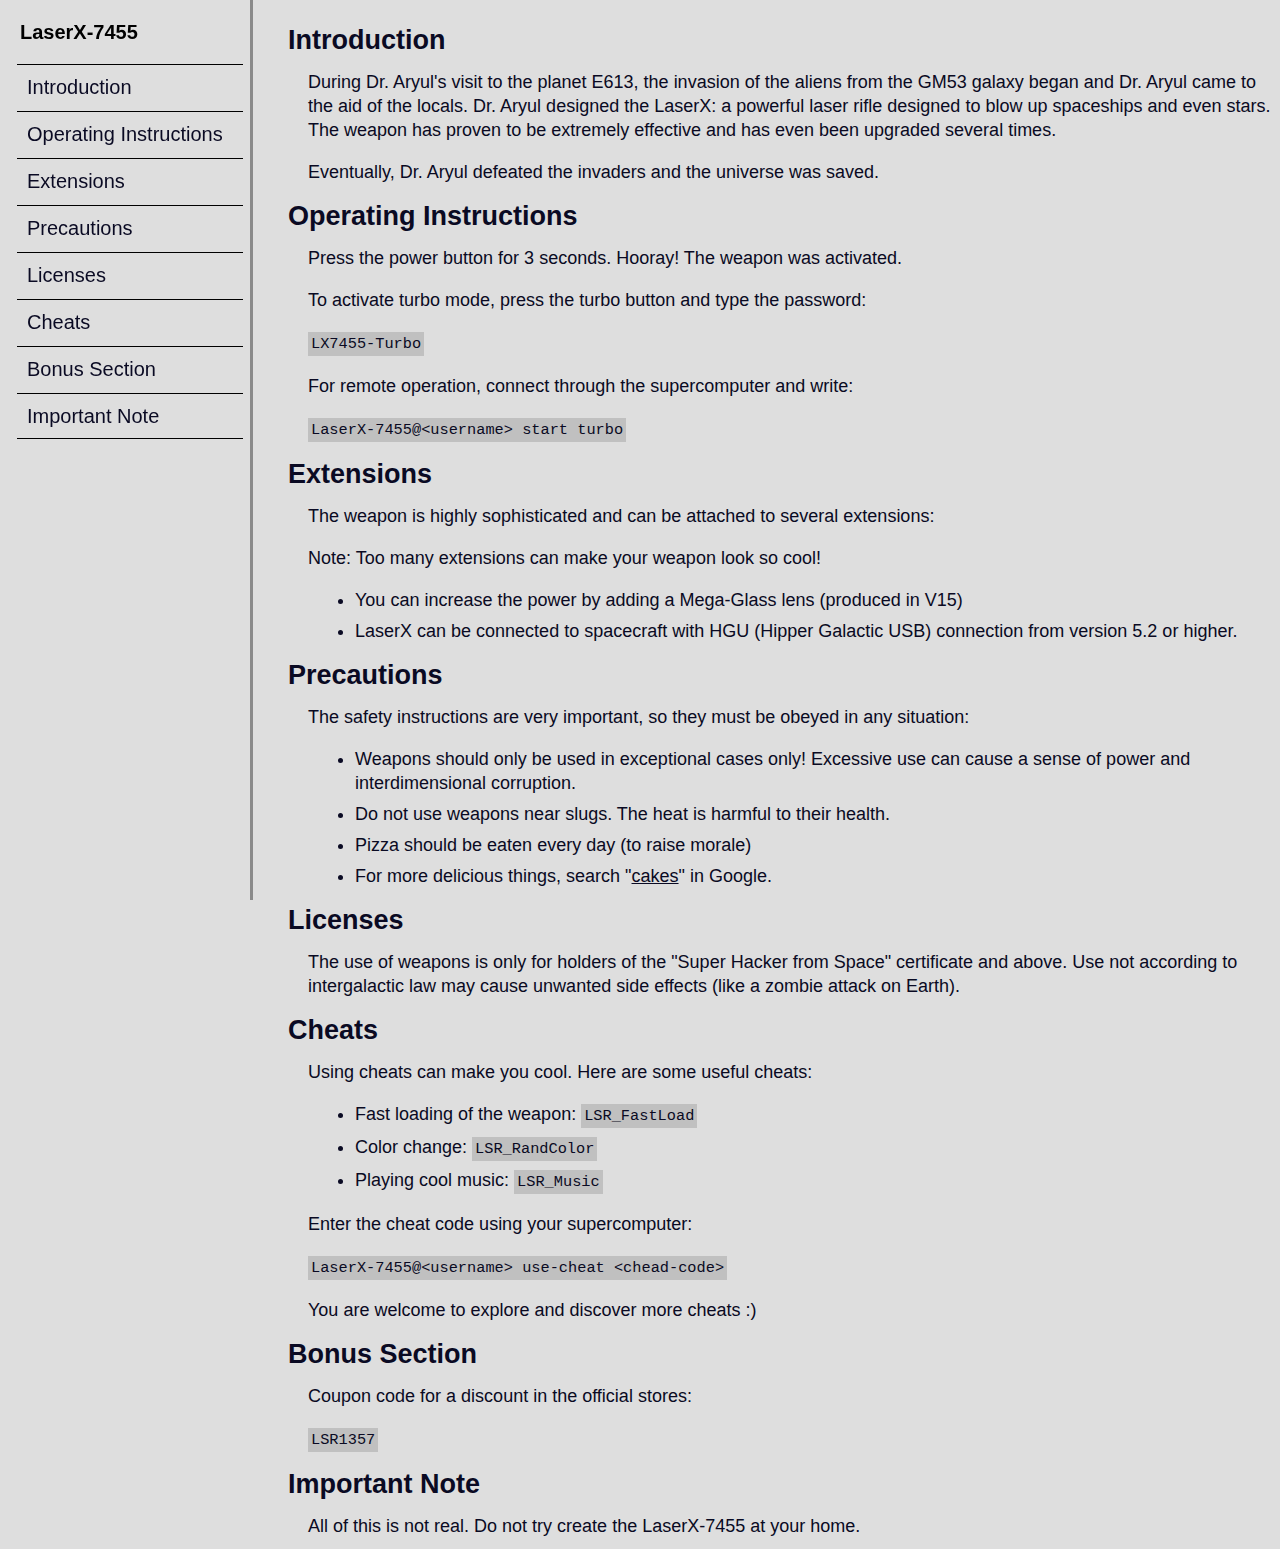
<file: Pages/Technical Documentation Page/index.html>
<!DOCTYPE html>
<html lang='en'>
	<head>
		<meta charset='utf-8' />
		<link rel='stylesheet' href='styles.css'/>
		<title>LaserX-7455</title>
	</head>
	
	<body>
		<nav id="navbar">
			<header>LaserX-7455</header>
			<ul>
				<li><a class='nav-link' href='#Introduction'>Introduction</a></li>
				<li><a class='nav-link' href='#Operating_Instructions'>Operating Instructions</a></li>
				<li><a class='nav-link' href='#Extensions'>Extensions</a></li>
				<li><a class='nav-link' href='#Precautions'>Precautions</a></li>
				<li><a class='nav-link' href='#Licenses'>Licenses</a></li>
				<li><a class='nav-link' href='#Cheats'>Cheats</a></li>
				<li><a class='nav-link' href='#Bonus_Section'>Bonus Section</a></li>
				<li><a class='nav-link' href='#Important_Note'>Important Note</a></li>
			</ul>
		</nav>
	
		<main id='main-doc'>
			<section class='main-section' id='Introduction'>
				<header>Introduction</header>
				<article>
					<p>During Dr. Aryul's visit to the planet E613, the invasion of the aliens from the GM53 galaxy began and Dr. Aryul came to the aid of the locals. Dr. Aryul designed the LaserX: a powerful laser rifle designed to blow up spaceships and even stars. The weapon has proven to be extremely effective and has even been upgraded several times.</p>
					<p>Eventually, Dr. Aryul defeated the invaders and the universe was saved.</p>
				</article>
			</section>
	
			<section class='main-section' id='Operating_Instructions'>
				<header>Operating Instructions</header>
				<article>
					<p>Press the power button for 3 seconds. Hooray! The weapon was activated.</p>
					<p>To activate turbo mode, press the turbo button and type the password:</p>
					<code>LX7455-Turbo</code>
					<p>For remote operation, connect through the supercomputer and write:</p>
					<code>LaserX-7455@&lt;username&gt; start turbo</code>
				</article>
			</section>
	
			<section class='main-section' id='Extensions'>
				<header>Extensions</header>
				<article>
					<p>The weapon is highly sophisticated and can be attached to several extensions:</p>
					<p>Note: Too many extensions can make your weapon look so cool!</p>
					<ul>
						<li>You can increase the power by adding a Mega-Glass lens (produced in V15)</li>
						<li>LaserX can be connected to spacecraft with HGU (Hipper Galactic USB) connection from version 5.2 or higher.</li>
					</ul>
				</article>
			</section>
	
			<section class='main-section' id='Precautions'>
				<header>Precautions</header>
				<article>
					<p>The safety instructions are very important, so they must be obeyed in any situation:</p>
					<ul>
						<li>Weapons should only be used in exceptional cases only! Excessive use can cause a sense of power and interdimensional corruption.</li>
						<li>Do not use weapons near slugs. The heat is harmful to their health.</li>
						<li>Pizza should be eaten every day (to raise morale)</li>
						<li>For more delicious things, search "<a href='https://www.google.com/search?q=cakes' target='_blank'>cakes</a>" in Google.</li>
					</ul>
				</article>
			</section>
	
			<section class='main-section' id='Licenses'>
				<header>Licenses</header>
				<article>
					<p>
						The use of weapons is only for holders of the "Super Hacker from Space" certificate and above. Use not according to intergalactic law may cause unwanted side effects (like a zombie attack on Earth).
					</p>
				</article>
			</section>
	
			<section class='main-section' id='Cheats'>
				<header>Cheats</header>
				<article>
					<p>Using cheats can make you cool. Here are some useful cheats:</p>
					<ul>
						<li>Fast loading of the weapon: <code>LSR_FastLoad</code></li>
						<li>Color change: <code>LSR_RandColor</code></li>
						<li>Playing cool music: <code>LSR_Music</code></li>
					</ul>
					<p>Enter the cheat code using your supercomputer:</p>
					<code>LaserX-7455@&lt;username&gt; use-cheat &lt;chead-code&gt;</code>
					<p> You are welcome to explore and discover more cheats :)</p>
				</article>
			</section>
	
			<section class='main-section' id='Bonus_Section'>
				<header>Bonus Section</header>
				<article>
					<p>Coupon code for a discount in the official stores:</p>
					<code>LSR1357</code>
				</article>
			</section>
	
			<section class='main-section' id='Important_Note'>
				<header>Important Note</header>
				<article>
					<p>All of this is not real. Do not try create the LaserX-7455 at your home.</p>
				</article>
			</section>
		</main>
	</body>
</html>
</file>
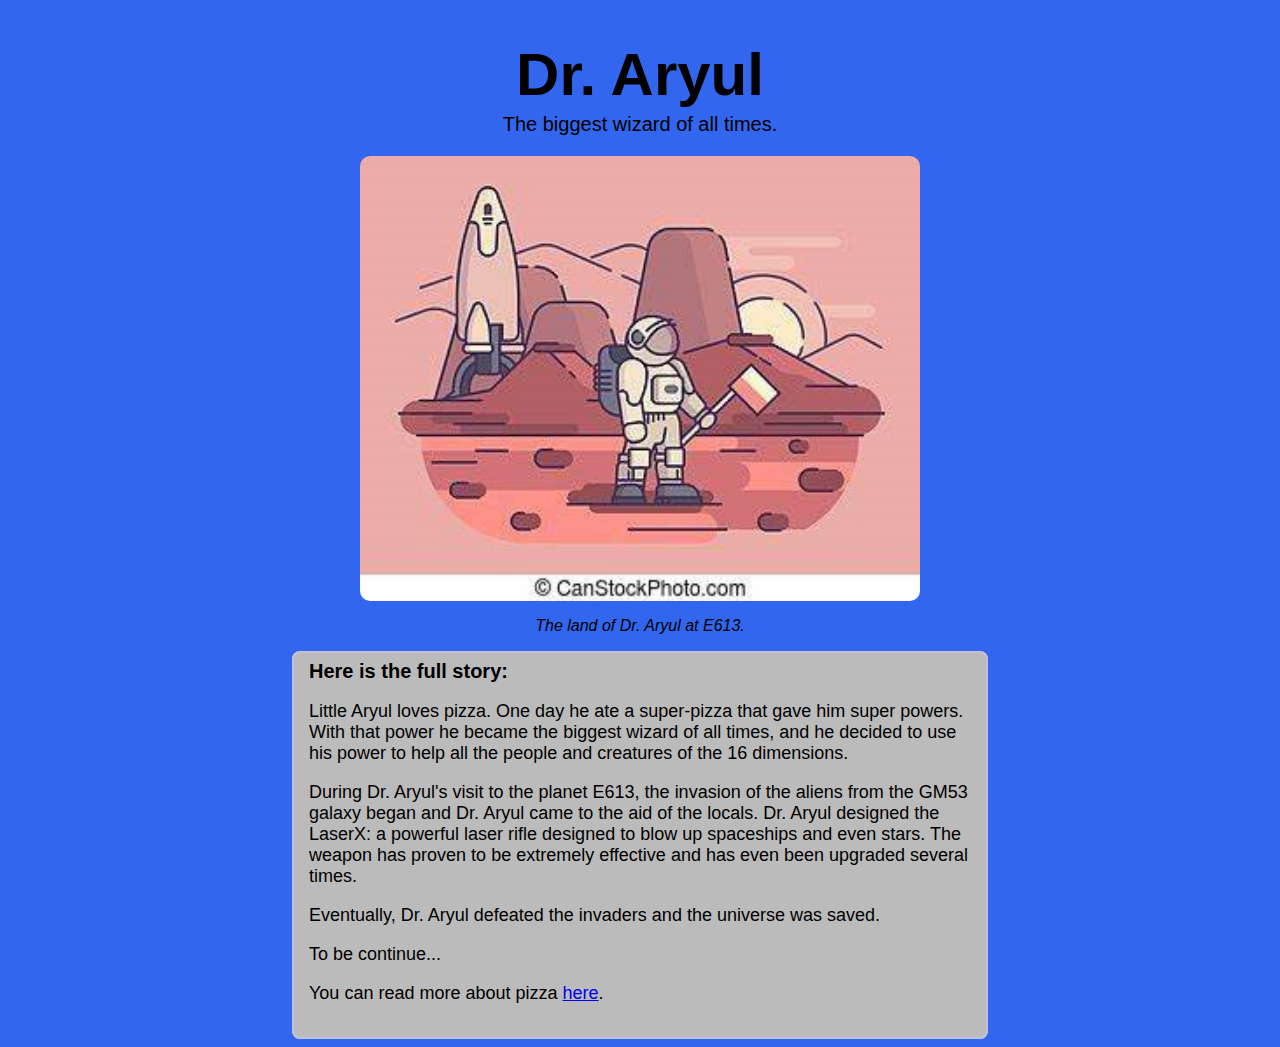
<file: Pages/Tribute Page/index.html>
<!DOCTYPE html>
<html lang='en'>
<head>
	<meta charset='utf-8' />
	<link rel='stylesheet' href='styles.css' />
	<title> Dr. Aryul </title>
</head>
<body>
	<header>
		<h1 id='title'> Dr. Aryul </h1>
		<p>The biggest wizard of all times.</p>
	</header>
	<main id='main'>
		<div id='img-div'>
			<img alt='astronaut' id='image' src='./astronaut.jpg' />
			<!-- the image  from https://th.bing.com/th/id/OIP.UChOLerf9bI9DTOxoKwWdgAAAA?pid=ImgDet&rs=1%27 -->
			<div id='img-caption'><p>The land of Dr. Aryul at E613.</p></div>
		</div>

		<fieldset id="tribute-info">
			<h2>Here is the full story:</h2>
			<p>
				Little Aryul loves pizza. One day he ate a super-pizza that gave him super powers.
				With that power he became the biggest wizard of all times, and he decided to use his power to
				help all the people and creatures of the 16 dimensions.
			</p>
			<p>
				During Dr. Aryul's visit to the planet E613, the invasion of the aliens from the GM53 
				galaxy began and Dr. Aryul came to the aid of the locals. Dr. Aryul designed the LaserX: 
				a powerful laser rifle designed to blow up spaceships and even stars. The weapon has proven 
				to be extremely effective and has even been upgraded several times.
			</p>
			<p>
				Eventually, Dr. Aryul defeated the invaders and the universe was saved.
			</p>
			<p>
				To be continue...
			</p>
			<p>
				You can read more about pizza <a id='tribute-link' href='https://en.wikipedia.org/wiki/Pizza' target='_blank'>here</a>.
			</p>
		</fieldset>

	</main>
</body>
</html>
</file>
<file: Pages/Technical Documentation Page/styles.css>
html {
	scroll-behavior: smooth;
}

body {
	background-color: #dedede;
	font-family: sans-serif;
	line-height: 1.5em;
}

#navbar {
	position: fixed;
	font-size: 20px;
	width: 250px;
	min-width: 200px;
	top: 0px;
	left: 0px;
	height: 100%;
	border-right: solid;
	border-color: #8a8a8a;
}

#navbar ul {
	list-style: none;
	padding: 0;
	margin-left: 10px;
}

#navbar li {
	border-top: 1px solid;
}

#navbar li:last-of-type {
	border-bottom: 1px solid;
}

.nav-link {
	display: block;
	font-size: 20px;
	color: #0a0a23;
	text-decoration: none;
	padding: 5px;
	margin: 5px;
}

.nav-link:hover {
	background-color: #0a0a23;
	color: #dedede;
}

#Precautions a {
	color: #0a0a23;
	/* text-decoration: none; */
}

#Precautions a:hover {
	background-color: #0a0a23;
	color: #dedede;
}

section, #navbar header {
	margin-top: 20px;
	margin-left: 20px;
	font-size: 18px;
}

#navbar header {
	font-size: 20px;
}

#main-doc {
	position: absolute;
	margin-left: 260px;
	color: #0a0a23;
}

header {
	font-weight: bold;
	font-size: 1.5em;
}

article {
	margin-left: 20px;
	font-size: 1em;
}

code {
	display: inline;
	padding: 3px;
	background-color: #c0c0c0;
	font-size: 0.85em;
}

li {
	margin: 7px;
}


@media (max-width: 400px) {
	#navbar {
		width: 150px;
	}

	#main-doc {
		margin-left: 160px;
	}
}
</file>
<file: Pages/Tribute Page/styles.css>
body {
	background-color: #3366ee;
	font-family: sans-serif;
	text-align: center;
}

#main {
	margin: 0 auto;
	max-width: 700px;
}

header p {
	font-size: 20px;
}

#title {
	font-size: 60px;
	font-weight: 800;
	margin-bottom: -1rem;
}

img {
	display: block;
	border-radius: 10px;
}

#img-div {
	width: 80%;
	margin: 0 auto;
}

#img-caption {
	font-style: italic;
	font-size: 16px;
}

#image {
	margin: auto auto;
	width: 100%;
	height: auto;
}

#tribute-info {
	border: 2px solid #c2c2d6;
	text-align: left;
	padding: 15px;
	border-radius: 8px;
	background-color: #bbb;
}

#tribute-info h2 {
	font-size: 20px;
	font-weight: bold;
	margin-top: -0.5rem;
}

#tribute-info p {
	font-size: 18px;
}
</file>
